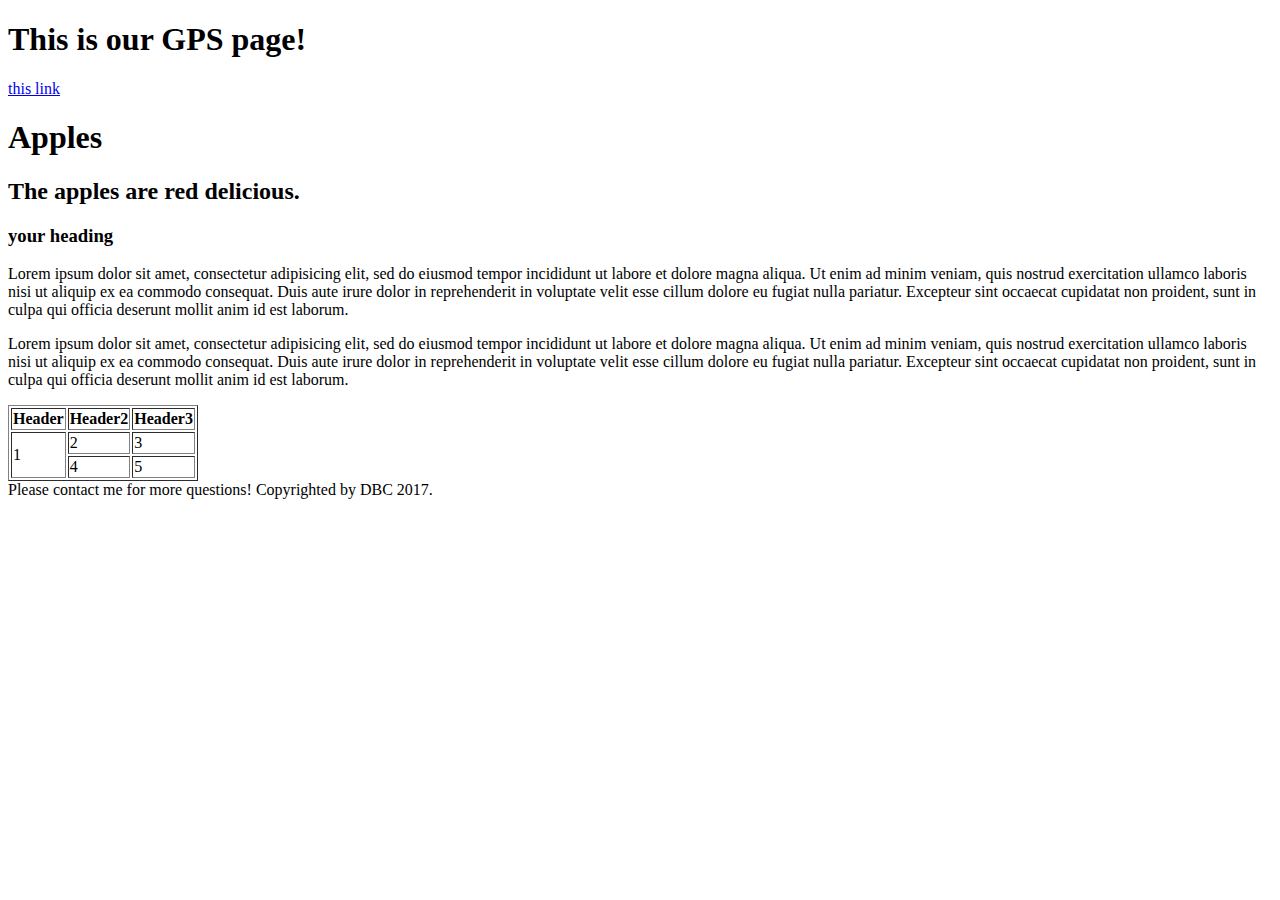
<file: html/gps/index.html>
<!DOCTYPE html>
<html>
<head>
	<title>Fruits</title>
</head>
<body>
<main>
<header>
<h1> 
This is our GPS page! 
</h1>
<nav>
	<a href="http://www.brucelawson.co.uk/2010/html5-articles-and-sections-whats-the-difference/"> this link </a> 
</nav>
</header>
	<h1>Apples</h1>
	<article>
		<h2>The apples are red delicious.</h2>
			<section>
			<h3>your heading</h3>
		Lorem ipsum dolor sit amet, consectetur adipisicing elit, sed do eiusmod
		tempor incididunt ut labore et dolore magna aliqua. Ut enim ad minim veniam,
		quis nostrud exercitation ullamco laboris nisi ut aliquip ex ea commodo
		consequat. Duis aute irure dolor in reprehenderit in voluptate velit esse
		cillum dolore eu fugiat nulla pariatur. Excepteur sint occaecat cupidatat non
		proident, sunt in culpa qui officia deserunt mollit anim id est laborum.
			</section>
		<aside>
			<p>
			Lorem ipsum dolor sit amet, consectetur adipisicing elit, sed do eiusmod
			tempor incididunt ut labore et dolore magna aliqua. Ut enim ad minim veniam,
			quis nostrud exercitation ullamco laboris nisi ut aliquip ex ea commodo
			consequat. Duis aute irure dolor in reprehenderit in voluptate velit esse
			cillum dolore eu fugiat nulla pariatur. Excepteur sint occaecat cupidatat non
			proident, sunt in culpa qui officia deserunt mollit anim id est laborum.
			</p>
		</aside>
	</article>
</main>

<table border = "1"> 
<tr> 
	<th> Header </th>
	<th> Header2</th>
	<th> Header3 </th>
</tr>
<tr> 
	<td rowspan = "2">1</td>
	<td> 2</td>
	<td> 3</td>
</tr>
<tr> 
	<td> 4</td>
	<td> 5</td>
</tr>
</table>

<footer>
Please contact me for more questions! Copyrighted by DBC 2017. </footer>
</body>
</html>

<!-- 

What is the purpose of HTML5 semantic tags? Which ones do you see as most useful?

Semnatic tags helps gauge an element's purpose on a website. The most useful one in my opinion would be the nav and the section tags. They are the most self explanatory and easy to use. 

What is the order the browser uses to display elements on a page?

It's read from top to bottom, so the first elements will load first. 

What did you learn about Sublime in this challenge? Do you think you'll create more handy snippets at a later date?

I learned that you were able to make snippets in sublime! I think the more I learn about different languages, I will surely create more handy snippets in the future. 

What concept in this challenge was most difficult for you? How can you improve your understanding of this concept?

I still have trouble differentiating the different semantic elements! Their definitions and their display are all similarly muddled. I think the more I play around with an html file, the more I'll understand it to a better degree.

-->
</file>
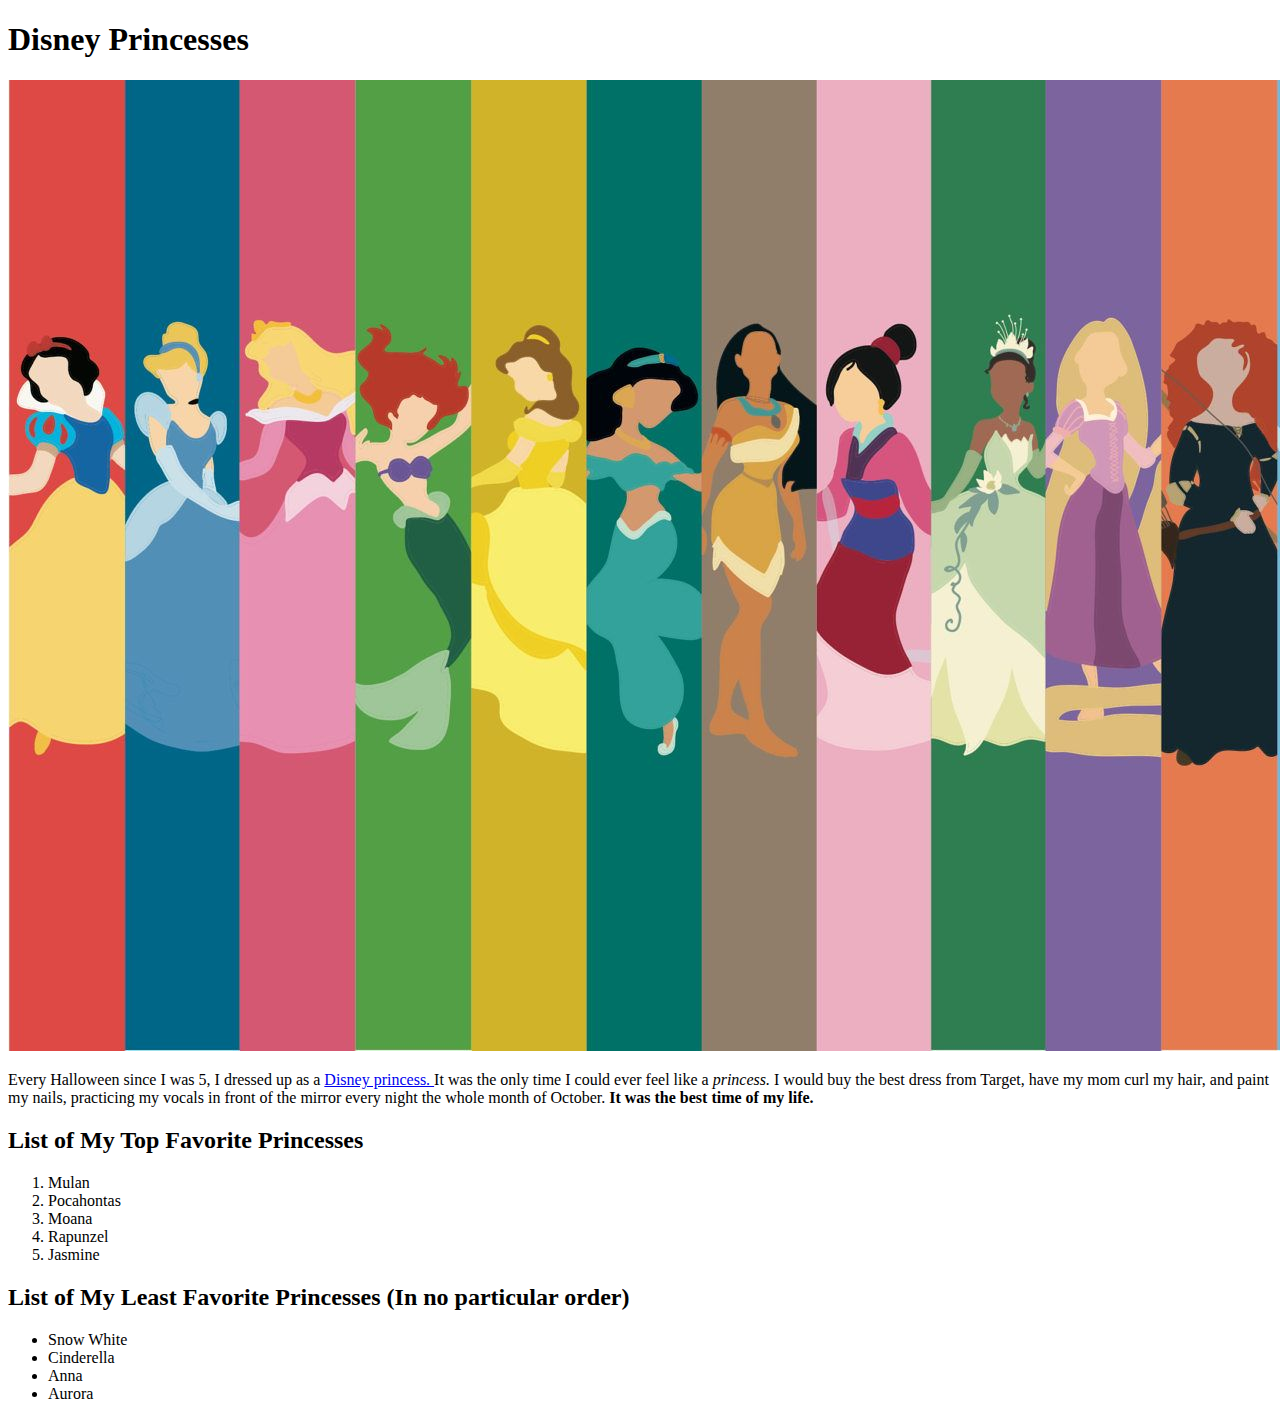
<file: html/web_basics/index.html>
<!DOCTYPE html>
<html>
	<head>
		<title>Disney Princesses</title>
	</head>
	<body>
		<h1> Disney Princesses </h1>
		<img src="disneyprincess.jpg" alt="DP">
		<p>
		Every Halloween since I was 5, I dressed up as a <a href="http://princess.disney.com/"> Disney princess. </a> It was the only time I could ever feel like a <em>princess. </em> I would buy the best dress from Target, have my mom curl my hair, and paint my nails, practicing my vocals in front of the mirror every night the whole month of October. <strong> It was the best time of my life.</strong>
		</p>

		<h2> List of My Top Favorite Princesses </h2>
			<ol>
				<li> Mulan </li>
				<li> Pocahontas </li>
				<li> Moana </li>
				<li> Rapunzel</li>
				<li> Jasmine </li>
			</ol>
		<h2> List of My Least Favorite Princesses (In no particular order) </h2>
			<ul> 
				<li> Snow White </li>
				<li> Cinderella </li>
				<li> Anna </li>
				<li> Aurora</li>
			</ul>
	</body>
</html>
</file>
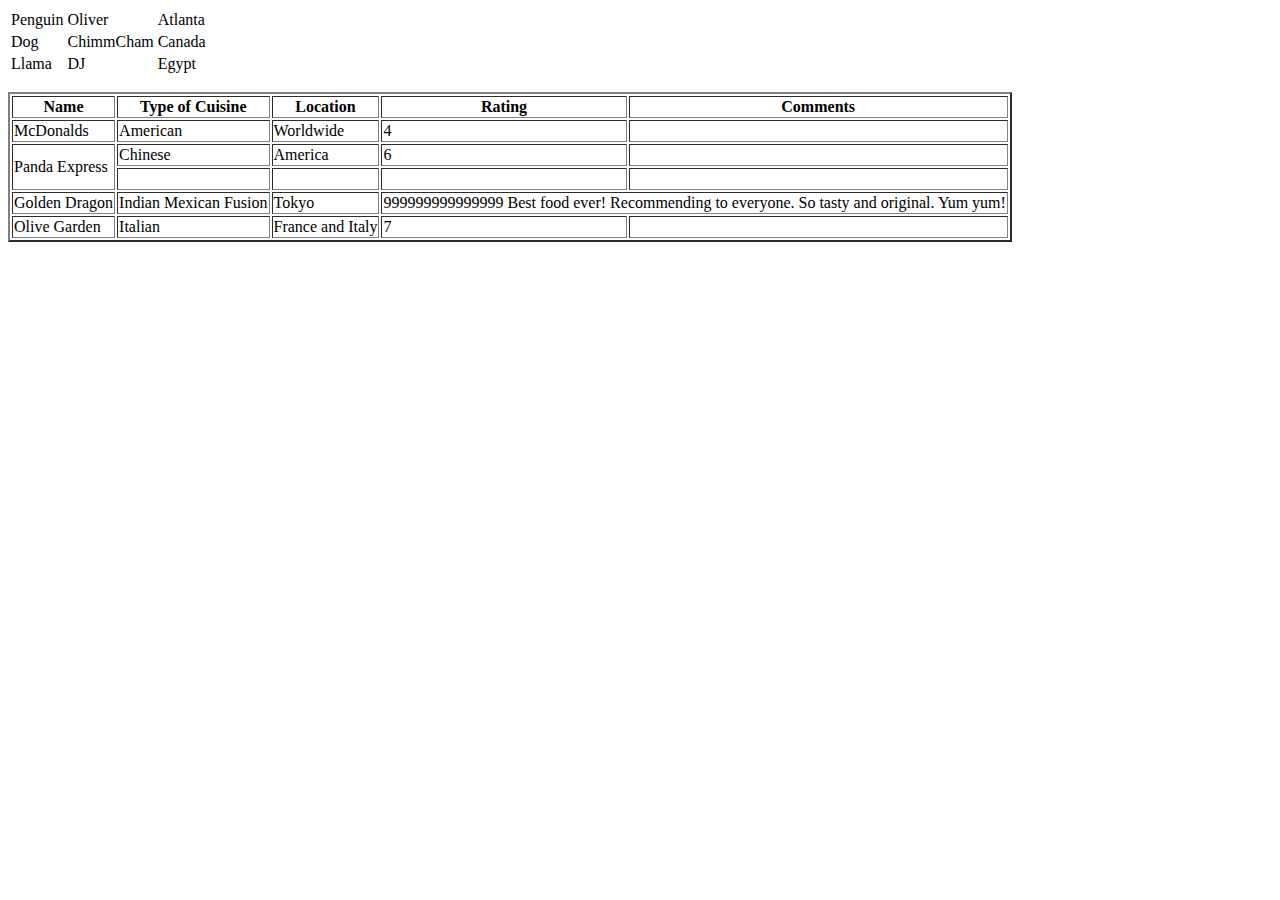
<file: html/table-practice.html>
<!DOCTYPE html>
<html>
<head>
	<title>Table Practice Page</title>
</head>
<body>
<table> 
	<tr> 
	<td>Penguin</td>
	<td>Oliver</td>
	<td>Atlanta</td>
	</tr>
	<tr> 
	<td>Dog</td>
	<td>ChimmCham</td>
	<td>Canada</td>
	</tr>
	<tr> 
	<td>Llama</td>
	<td>DJ</td>
	<td>Egypt</td>
	</tr>
</table>
<p></p>

<table border = 2>
<tr>
	<th>Name</th>
	<th>Type of Cuisine</th>
	<th>Location</th>
	<th>Rating</th>
	<th> Comments </th>
</tr>
<tr> 
	<td>McDonalds</td>
	<td>American </td>
	<td>Worldwide</td>
	<td> 4</td>
	<td> &nbsp;</td>
</tr>
<tr> 
	<td rowspan = "2"> Panda Express</td>
	<td> Chinese </td>
	<td> America </td>
	<td> 6 </td>
	<td> &nbsp;</td>
</tr>
<tr> 
	<td> &nbsp;</td>
	<td> &nbsp;</td>
	<td> &nbsp;</td>
	<td> &nbsp;</td>
</tr>
<tr> 
	<td> Golden Dragon </td>
	<td> Indian Mexican Fusion </td>
	<td> Tokyo </td>
	<td colspan="2"> 999999999999999 Best food ever! Recommending to everyone. So tasty and original. Yum yum! </td>
</tr>
<tr>
	<td>Olive Garden</td>
	<td> Italian </td>
	<td> France and Italy </td>
	<td> 7 </td>
	<td> &nbsp;</td>
</tr>
</table>
</body>
</html>
</file>
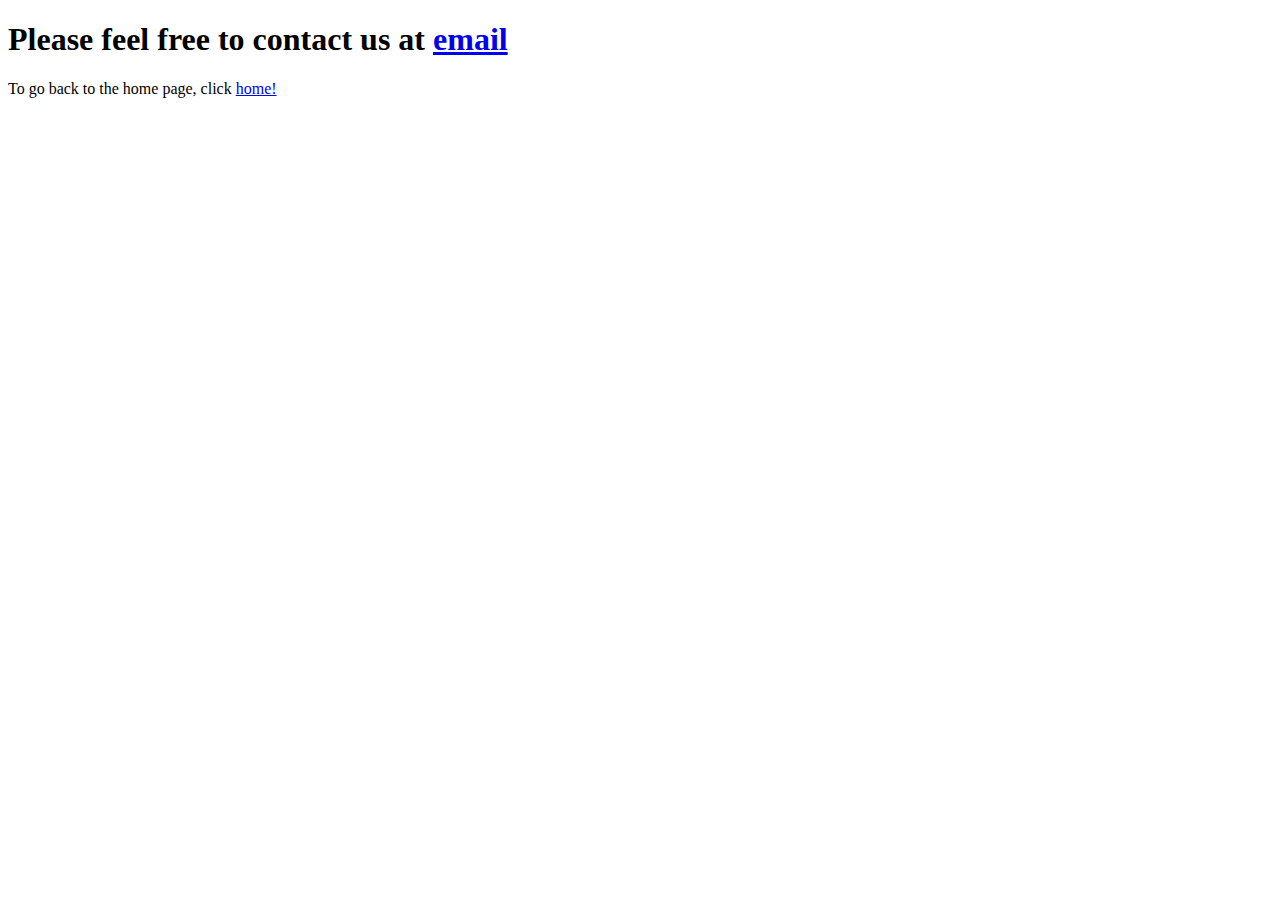
<file: html/moon_bootz/contact.html>
<!DOCTYPE html>
<html>
<head>
	<title>Contact Us</title>
</head>
<body>
<h1> Please feel free to contact us at <a href="http://google.com">email</a> </h1>

<footer> To go back to the home page, click <a href = "index.html"> home! </a> 
</footer>
</body>
</html>
</file>
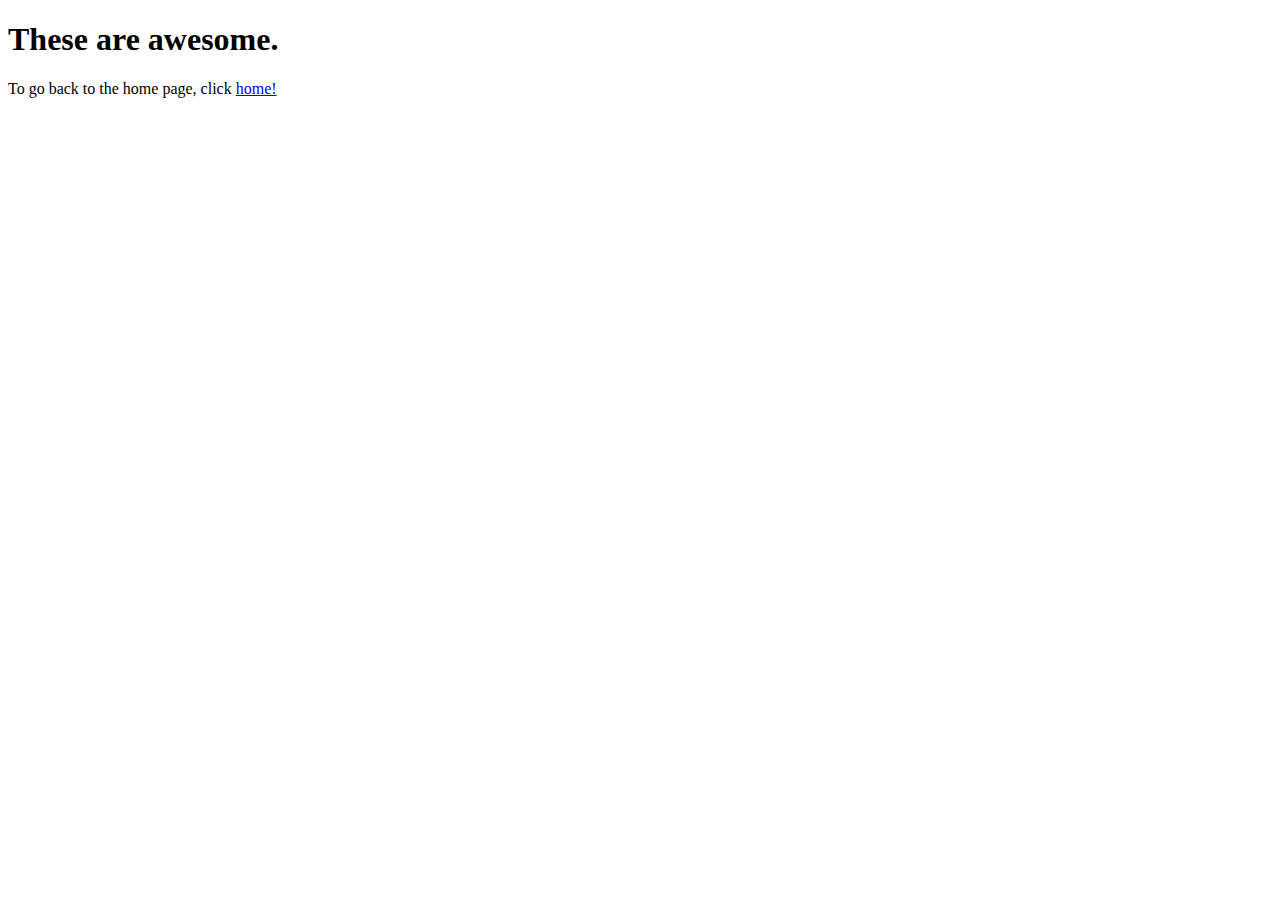
<file: html/moon_bootz/product_detail.html>
<!DOCTYPE html>
<html>
<head>
	<title>Product Details</title>
</head>
<body>
<h1>These are awesome. </h1>

<footer> To go back to the home page, click <a href = "index.html"> home! </a> 
</footer>
</body>
</html>
</file>
